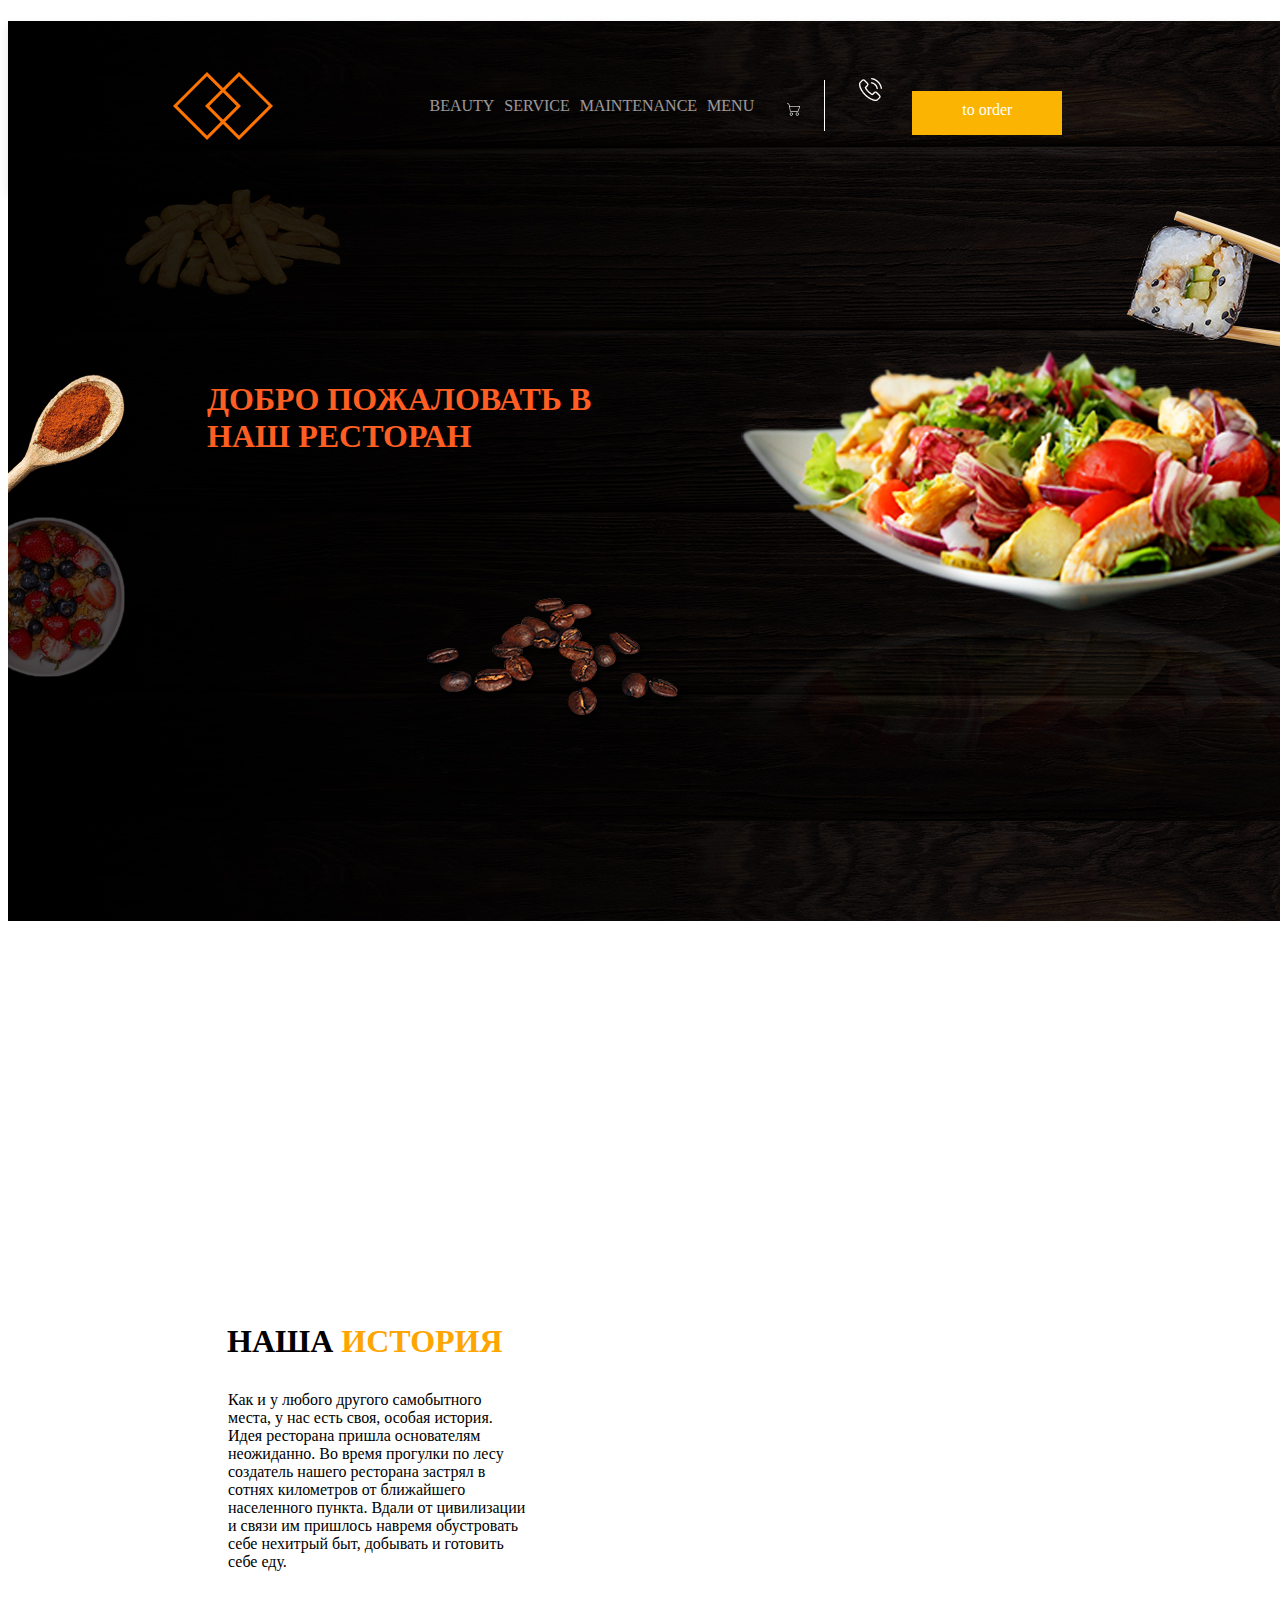
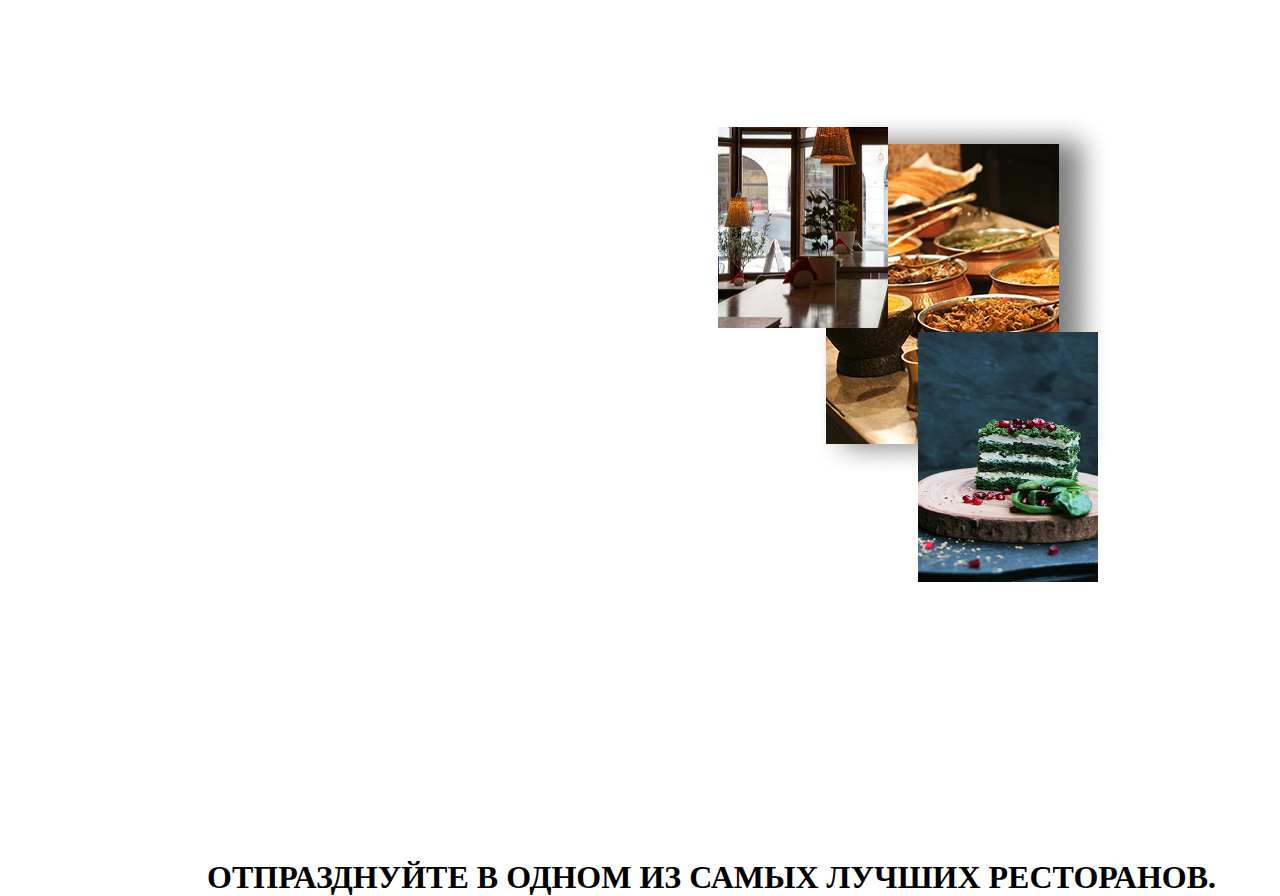
<file: index1.html>
<!DOCTYPE html>
<html lang="en">
<head>
  <meta charset="UTF-8">
  <meta http-equiv="X-UA-Compatible" content="IE=edge">
  <meta name="viewport" content="width=device-width, initial-scale=1.0">
  <title>Document</title>
  <link rel="stylesheet" href="style1.css">
</head>
<body>
  <nav class="navbar">
    <div class="container">
      <img src="/img/logo.png" alt="" class="navbar-brand">

      <div class="navbar-wrap">
        <ul class="navbar-menu">
          <li><a href="Hello">beauty</a></li>
          <li><a href="Hom">service</a></li>
          <li><a href="Contact">maintenance</a></li>
          <li><a href="Abaut">Menu</a></li>
        </ul> 
         <div class="img">
          <img src="/img/cart.png" alt="" class="cart">
          <img src="/img/Lin.png" alt="" class="lin">
         <img src="/img/phone.png" alt="" class="phone">
         
         </div>
        
        <a href="order" class="colback">to order</a>
      </div>
    </div>
  </nav>
  
    <header>
      <h1 class="h-1">Добро пожаловать в <br> Наш ресторан</h1>
    </header>

    <section>
      <div class="container-1">
      <h1>Наша <span class="orenge-text">История</span></h1>
      <p>Как и у любого другого самобытного места, у нас есть своя, особая история. Идея ресторана пришла основателям неожиданно. Во время прогулки по лесу создатель нашего ресторана застрял в сотнях километров от ближайшего населенного пункта. Вдали от цивилизации и связи им пришлось навремя обустровать себе нехитрый быт, добывать и готовить себе еду.</p>
      </div>
      <div class="container-2">
        <div class="imgs">
          
          
          <img src="/img/kitchen.png" alt="" class="kitchen">
          <img src="/img/ceke.png" alt="" class="ceke">
        </div>
      </div>
    </section>
   

    <section class="mini-section">
      <h1 class="h1-2">Отпразднуйте в одном из 
        самых лучших ресторанов.</h1>
    </section>
</body>
</html>
</file>
<file: style1.css>
body,
html {
  height: 100vh;
  width: 100%;
}
.navbar {
  width: 98%;
  height: 170px;
  box-shadow: 0 4px 10px rgba(0, 0, 0, 0.1);
  position: absolute;
}
.navbar .container {
  height: inherit;
  display: flex;
  justify-content: space-between;
  align-items: center;
}
.navbar-menu {
  list-style-type: none;
  padding-left: 0;
  margin-bottom: 0;
  text-transform: uppercase;
}
.navbar-menu li {
  display: inline-block;
}
.navbar-menu li a {
  display: inline-block;
  color: rgb(255, 250, 250);
  opacity: 0.6;
  text-decoration: none;
  padding: 3px;
  transition: all 0.07s ease-in-out;
}
.navbar-menu li a:hover {
  opacity: 1;
}
.navbar-wrap {
  display: flex;
  flex-flow: row nowrap;
}
.colback {
  margin-left: 30px;
  margin-right: 200px;
  margin-top: 13px;
  padding: 10px 50px;
  background-color: rgb(251, 180, 2);
  border-radius: 0px;
  color: #fff;
  text-decoration: none;
}
.colback:hover {
  transform: scale(1.04);
}

.navbar-brand {
  margin-left: 165px;
}

.cart {
  margin-bottom: 15px;
  padding-left: 30px;
}
.lin {
  padding-left: 20px;
}
.phone {
  padding-bottom: 30px;
  margin-left: 30px;
}

header {
  background-image: url(/img/hero.png);
  width: 100%;
  height: 100vh;
}
.h-1 {
  color: rgb(255, 94, 35);
  text-transform: uppercase;
}
/*
section {
    position: absolute;
    box-shadow: 1px 1px 40px;
    width: 100%;
    background-color: #fff;
    
  }*/

.container-1 {
  background-color: rgb(255, 255, 255);
  padding: 20px;
  width: 50%;
  top: 100px;
  left: 300px;
}

h1 {
  padding-top: 360px;
  padding-left: 199px;
  color: rgb(0, 0, 0);
  text-transform: uppercase;
}
.orenge-text {
  color: orange;
}
p {
  padding: 10px;
  width: 300px;
  
  top: 50px;
  
  padding-left: 200px;
}

.container-2 {
  
  padding: 10px;
  background-color: rgb(255, 255, 255);
  width: 30%;
  height: 30vh;
  background-position: 100% 100%;
  background-repeat: no-repeat;
 
  background-image: url(/img/food.png);
  margin-left: 700px;
  padding-bottom: 180px;
  
}
.imgs {
  width: 30%;
  height: 30vh;
  position: absolute;
}
.kitchen {
  width: 170px;
  padding-top: 100px;
  
}
.ceke {
  width: 180px;
  height: 250px;
  padding-left: 200px;
  
}
</file>
